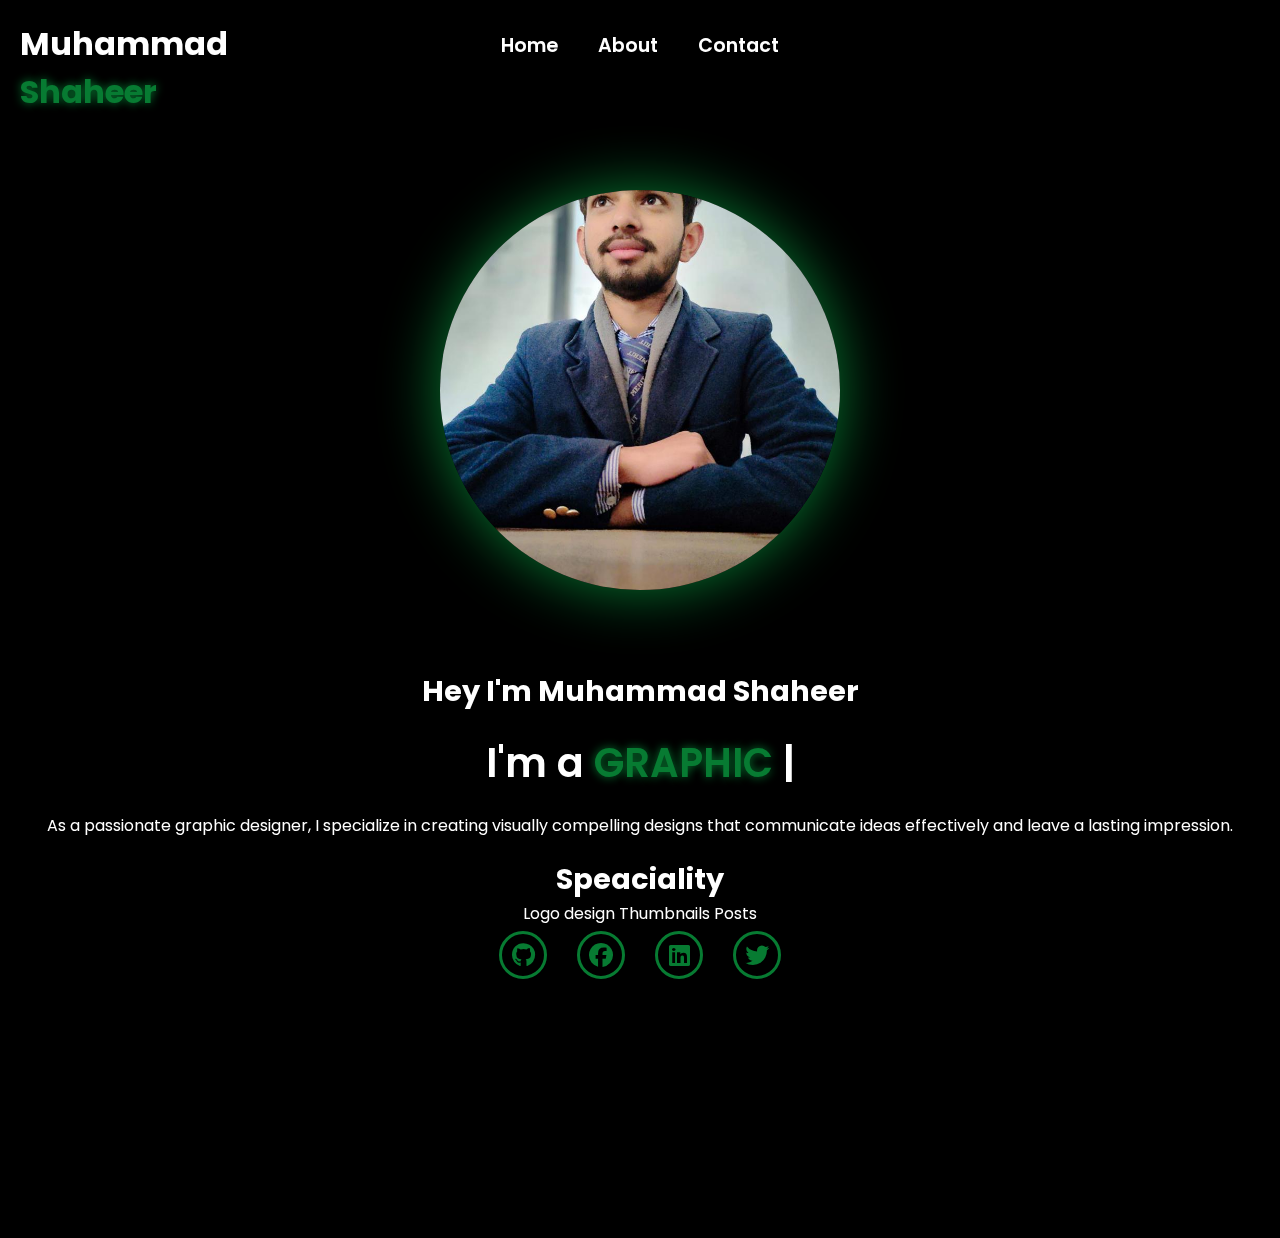
<file: index.html>
<!DOCTYPE html>
<html lang="en">
<head>
    <meta charset="UTF-8">
    <meta name="viewport" content="width=device-width, initial-scale=1.0">
    <link rel="stylesheet" href="https://cdnjs.cloudflare.com/ajax/libs/font-awesome/6.5.1/css/all.min.css">
    <link rel="stylesheet" href="https://unpkg.com/aos@next/dist/aos.css" />
    <link rel="stylesheet" href="style.css">
    <title>Muhammad Shaheer</title>
</head>
<body>
    <nav>
        <div class="nav-container">
            <div class="logo" data-aos="zoom-in" data-aos-duration="1500">
                Muhammad <br> <span>Shaheer</span>
            </div>

            <div class="links">
                <div class="link" data-aos="fade-up" data-aos-duration="1500" data-aos-delay="100"><a href="index.html">Home</a></div>
                <div class="link" data-aos="fade-up" data-aos-duration="1500" data-aos-delay="200"><a href="about.html">About</a></div>
               
                
                <div class="link" data-aos="fade-up" data-aos-duration="1500" data-aos-delay="500"><a href="contact.html">Contact</a></div>
            </div>
            <i class="fa-solid fa-bars hamburg" onclick="hamburg()"></i>
        </div>
        <div class="dropdown">
            <div class="links">
                <a href="index.html">Home</a>
                <a href="about.html">About</a>
       
           <a href="design.html">Designs</a>
           <a href="contact.html">Contact</a>
                <i class="fa-solid fa-xmark cancel" onclick="cancel()"></i>
            </div>
        </div>
    </nav>
    <section>
        <div class="main-container">
            <div class="image" data-aos="zoom-out" data-aos-duration="3000">
                <img src="main.png" alt="">
            </div>
            <div class="content">
                <h1 data-aos="fade-left" data-aos-duration="1500" data-aos-delay="700">Hey I'm Muhammad Shaheer</h1>

                <div class="typewriter" data-aos="fade-right" data-aos-duration="1500" data-aos-delay="900">I'm a <span class="typewriter-text"></span><label for="">|</label></div>
                <p data-aos="flip-down" data-aos-duration="1500" data-aos-delay="1100">As a passionate graphic designer, I specialize in creating visually compelling designs that communicate ideas effectively and leave a lasting impression. </p>
                <h1>Speaciality</h1>
                <span class="specialty">Logo design</span>
<span class="specialty">Thumbnails</span>
<span class="specialty">Posts</span>


                <div class="social-links">
                    <a href="#" data-aos="fade-up" data-aos-duration="1500" data-aos-delay="1300"><i class="fa-brands fa-github"></i></a>
                    <a href="https://www.facebook.com/shaheer1101?mibextid=ZbWKwL" data-aos="fade-up" data-aos-duration="1500" data-aos-delay="1400"><i class="fa-brands fa-facebook"></i></a>
                    <a href="#" data-aos="fade-up" data-aos-duration="1500" data-aos-delay="1500"><i class="fa-brands fa-linkedin"></i></a>
                    <a href="#" data-aos="fade-up" data-aos-duration="1500" data-aos-delay="1600"><i class="fa-brands fa-twitter"></i></a>
                </div>
                <div class="btn" data-aos="zoom-in" data-aos-duration="500" data-aos-delay="1000">
                    <button>Hire me</button>
                </div>
            </div>
        </div>
    </section>
    <script src="https://unpkg.com/aos@next/dist/aos.js"></script>
    <script>
        AOS.init({offset:0});
    </script>
    <script src="script.js"></script>
</body>
</html>
</file>
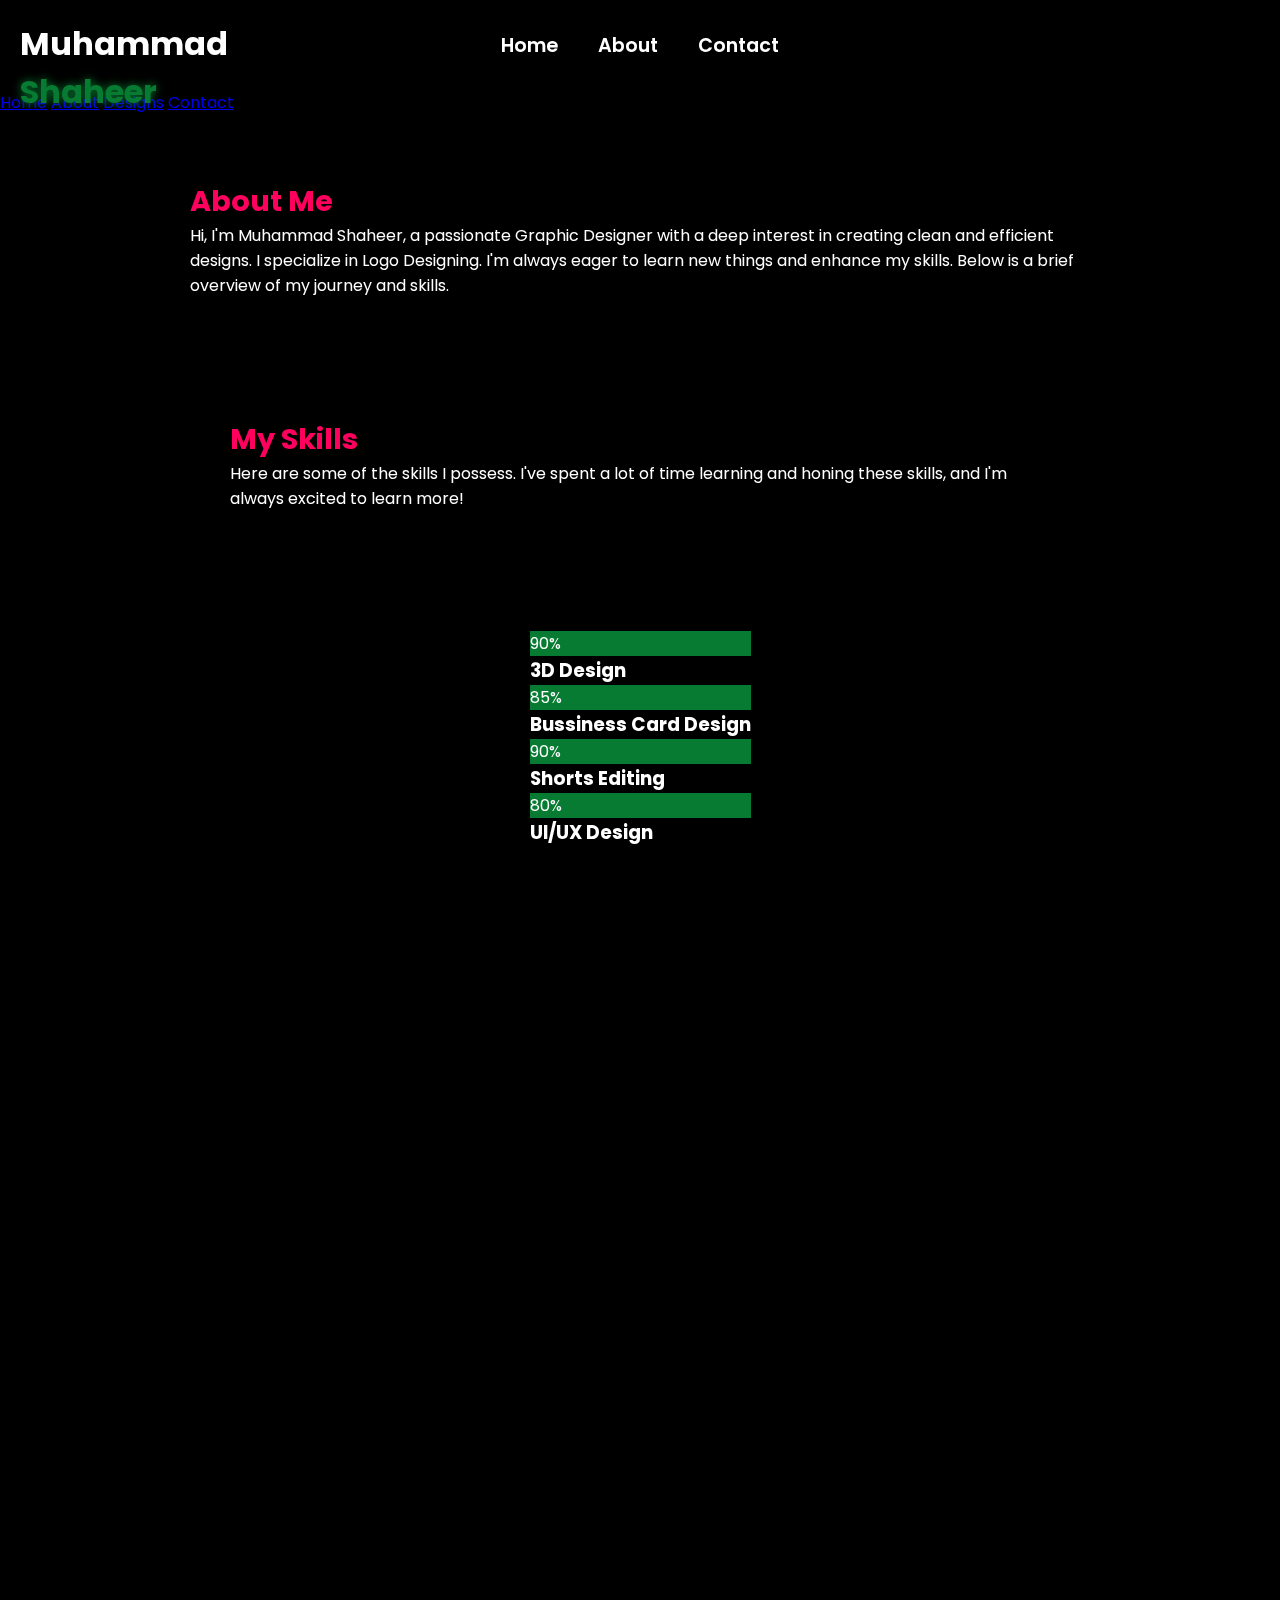
<file: about.html>
<!DOCTYPE html>
<html lang="en">
<head>
    <meta charset="UTF-8">
    <meta name="viewport" content="width=device-width, initial-scale=1.0">
    <link rel="stylesheet" href="https://cdnjs.cloudflare.com/ajax/libs/font-awesome/6.5.1/css/all.min.css">
    <link rel="stylesheet" href="https://unpkg.com/aos@next/dist/aos.css" />
    <link rel="stylesheet" href="about.css">
    <title>About - Muhammad Shaheer</title>
</head>
<body>
    <nav>
        <div class="nav-container">
            <div class="logo" id="logo" data-aos="zoom-in" data-aos-duration="1500">
                Muhammad <br> <span>Shaheer</span>
            </div>

           <div class="links">
                <div class="link" data-aos="fade-up" data-aos-duration="1500" data-aos-delay="100"><a href="index.html">Home</a></div>
                <div class="link" data-aos="fade-up" data-aos-duration="1500" data-aos-delay="200"><a href="about.html">About</a></div>
               
                
                <div class="link" data-aos="fade-up" data-aos-duration="1500" data-aos-delay="500"><a href="contact.html">Contact</a></div>
            </div>
            <i class="fa-solid fa-bars hamburg" onclick="hamburg()"></i>
        </div>
        <div class="dropdown">
            <div class="links">
                <a href="index.html">Home</a>
                <a href="about.html">About</a>
       
           <a href="design.html">Designs</a>
           <a href="contact.html">Contact</a>
                <i class="fa-solid fa-xmark cancel" onclick="cancel()"></i>
            </div>
        </div>
    </nav>

    <section>
        <div class="main-container">
            <div class="content">
                <h1 data-aos="fade-left" data-aos-duration="1500" data-aos-delay="700">About Me</h1>
                <p data-aos="flip-down" data-aos-duration="1500" data-aos-delay="1100">
                    Hi, I'm Muhammad Shaheer, a passionate Graphic Designer with a deep interest in creating clean and efficient designs. I specialize in Logo Designing. I'm always eager to learn new things and enhance my skills. Below is a brief overview of my journey and skills.
                </p>
                <!-- Skill Section Circle -->

   <section id="skills">
    <div class="main-container">
        <div class="content">
            <h1 data-aos="fade-left" data-aos-duration="1500" data-aos-delay="700">My Skills</h1>
            <p data-aos="flip-down" data-aos-duration="1500" data-aos-delay="1100">
                Here are some of the skills I possess. I've spent a lot of time learning and honing these skills, and I'm always excited to learn more!
            </p>

     <section id="skills">
    <div class="main-container">
        <div class="content">
         
            <!-- Skills Circle Progress -->
            <div class="skills-container">
                <!-- Skill 1 -->
                <div class="skill" data-aos="fade-up" data-aos-duration="1500" data-aos-delay="1300">
                    <div class="circle-container">
                        <div class="circle" data-percent="90">
                            <span class="percent">90%</span>
                        </div>
                    </div>
                    <h3>3D Design</h3>
                </div>

                <!-- Skill 2 -->
                <div class="skill" data-aos="fade-up" data-aos-duration="600" data-aos-delay="800">
                    <div class="circle-container">
                        <div class="circle" data-percent="85">
                            <span class="percent">85%</span>
                        </div>
                    </div>
                    <h3>Bussiness Card Design</h3>
                </div>

                <!-- Skill 3 -->
                <div class="skill" data-aos="fade-up" data-aos-duration="600" data-aos-delay="800">
                    <div class="circle-container">
                        <div class="circle" data-percent="75">
                            <span class="percent">90%</span>
                        </div>
                    </div>
                    <h3>Shorts Editing</h3>
                </div>

                <!-- Skill 4 -->
                <div class="skill" data-aos="fade-up" data-aos-duration="600" data-aos-delay="800">
                    <div class="circle-container">
                        <div class="circle" data-percent="80">
                            <span class="percent">80%</span>
                        </div>
                    </div>
                    <h3>UI/UX Design</h3>
                </div>
            </div>
        </div>
    </div>
</section>



              
                <h2 data-aos="fade-up" data-aos-duration="500" data-aos-delay="1000">Let's Connect</h2>
                <p data-aos="fade-up" data-aos-duration="500" data-aos-delay="1000">
                    I am always open to new opportunities and collaborations. Feel free to reach out to me via email or social media if you would like to discuss any projects or just want to say hi!
                </p>

                <div class="social-links" data-aos="fade-up" data-aos-duration="500" data-aos-delay="1500">
                    <a href="#" ><i class="fa-brands fa-github"></i></a>
                    <a href="https://www.facebook.com/shaheer1101?mibextid=ZbWKwL"><i class="fa-brands fa-facebook"></i></a>
                    <a href="#" ><i class="fa-brands fa-linkedin"></i></a>
                    <a href="#" ><i class="fa-brands fa-twitter"></i></a>
                </div>
            </div>
        </div>
    </section>

    <script src="https://unpkg.com/aos@next/dist/aos.js"></script>
    <script>
      AOS.init({offset:0});

      // Logo disappears when scrolling
      window.onscroll = function() {
          const logo = document.getElementById('logo');
          if (document.body.scrollTop > 100 || document.documentElement.scrollTop > 100) {
              logo.style.display = 'none';
          } else {
              logo.style.display = 'block';
          }
      }

      // Toggle Hamburger menu
      function hamburg() {
          const navbar = document.querySelector(".dropdown");
          navbar.style.transform = "translateY(0)";
      }

      function cancel() {
          const navbar = document.querySelector(".dropdown");
          navbar.style.transform = "translateY(-500px)";
      }
    </script>
    <script src="about.js"></script>
</body>
</html>
</file>
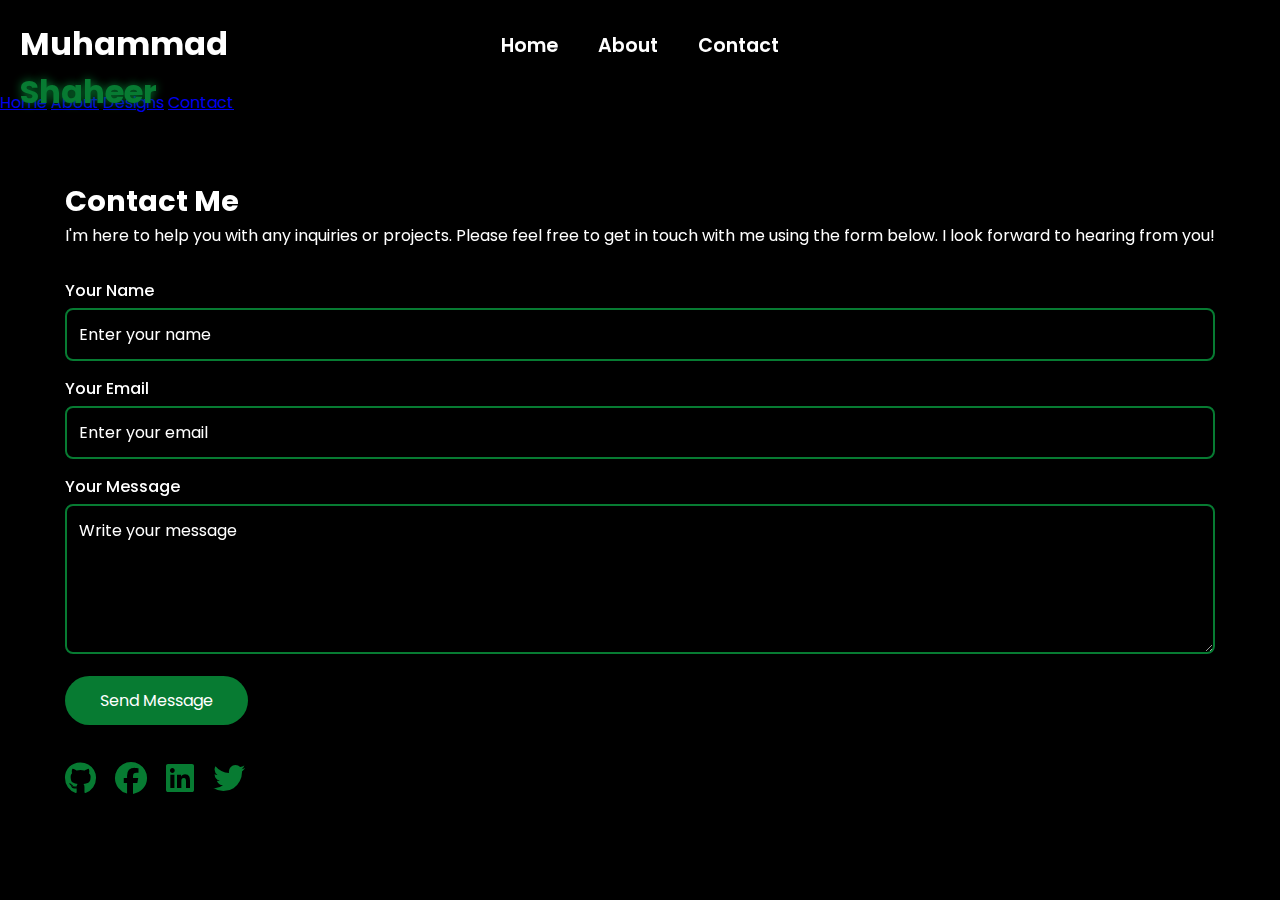
<file: contact.html>
<!DOCTYPE html>
<html lang="en">
<head>
    <meta charset="UTF-8">
    <meta name="viewport" content="width=device-width, initial-scale=1.0">
    <link rel="stylesheet" href="https://cdnjs.cloudflare.com/ajax/libs/font-awesome/6.5.1/css/all.min.css">
    <link rel="stylesheet" href="https://unpkg.com/aos@next/dist/aos.css" />
    <link rel="stylesheet" href="contact.css">
    <title>Contact - Muhammad Shaheer</title>
</head>
<body>
    <nav>
        <div class="nav-container">
            <div class="logo" id="logo" data-aos="zoom-in" data-aos-duration="1500">
                Muhammad <br> <span>Shaheer</span>
            </div>

           <div class="links">
                <div class="link" data-aos="fade-up" data-aos-duration="1500" data-aos-delay="100"><a href="index.html">Home</a></div>
                <div class="link" data-aos="fade-up" data-aos-duration="1500" data-aos-delay="200"><a href="about.html">About</a></div>
               
                
                <div class="link" data-aos="fade-up" data-aos-duration="1500" data-aos-delay="500"><a href="contact.html">Contact</a></div>
            </div>
            <i class="fa-solid fa-bars hamburg" onclick="hamburg()"></i>
        </div>
        <div class="dropdown">
            <div class="links">
                <a href="index.html">Home</a>
                <a href="about.html">About</a>
       
           <a href="design.html">Designs</a>
           <a href="contact.html">Contact</a>
                <i class="fa-solid fa-xmark cancel" onclick="cancel()"></i>
            </div>
        </div>
    </nav>

    <section>
        <div class="main-container">
            <div class="content">
                <h1 data-aos="fade-left" data-aos-duration="1500" data-aos-delay="700">Contact Me</h1>
                <p data-aos="flip-down" data-aos-duration="1500" data-aos-delay="1100">
                    I'm here to help you with any inquiries or projects. Please feel free to get in touch with me using the form below. I look forward to hearing from you!
                </p>

                <!-- Contact Form -->
                <form action="#" method="post" data-aos="fade-up" data-aos-duration="1500" data-aos-delay="1300">
                    <div class="input-group">
                        <label for="name">Your Name</label>
                        <input type="text" id="name" name="name" placeholder="Enter your name" required>
                    </div>
                    <div class="input-group">
                        <label for="email">Your Email</label>
                        <input type="email" id="email" name="email" placeholder="Enter your email" required>
                    </div>
                    <div class="input-group">
                        <label for="message">Your Message</label>
                        <textarea id="message" name="message" placeholder="Write your message" required></textarea>
                    </div>
                    <div class="btn">
                        <button type="submit">Send Message</button>
                    </div>
                </form>

                <!-- Social Links -->
                <div class="social-links" data-aos="fade-up" data-aos-duration="1500" data-aos-delay="1500">
                    <a href="#" ><i class="fa-brands fa-github"></i></a>
                    <a href="https://www.facebook.com/shaheer1101?mibextid=ZbWKwL"><i class="fa-brands fa-facebook"></i></a>
                    <a href="#" ><i class="fa-brands fa-linkedin"></i></a>
                    <a href="#" ><i class="fa-brands fa-twitter"></i></a>
                </div>
            </div>
        </div>
    </section>

    <script src="https://unpkg.com/aos@next/dist/aos.js"></script>
    <script>
      AOS.init({offset:0});

      // Logo disappears when scrolling
      window.onscroll = function() {
          const logo = document.getElementById('logo');
          if (document.body.scrollTop > 100 || document.documentElement.scrollTop > 100) {
              logo.style.display = 'none';
          } else {
              logo.style.display = 'block';
          }
      }

      // Toggle Hamburger menu
      function hamburg() {
          const navbar = document.querySelector(".dropdown");
          navbar.style.transform = "translateY(0)";
      }

      function cancel() {
          const navbar = document.querySelector(".dropdown");
          navbar.style.transform = "translateY(-500px)";
      }
    </script>
</body>
</html>
</file>
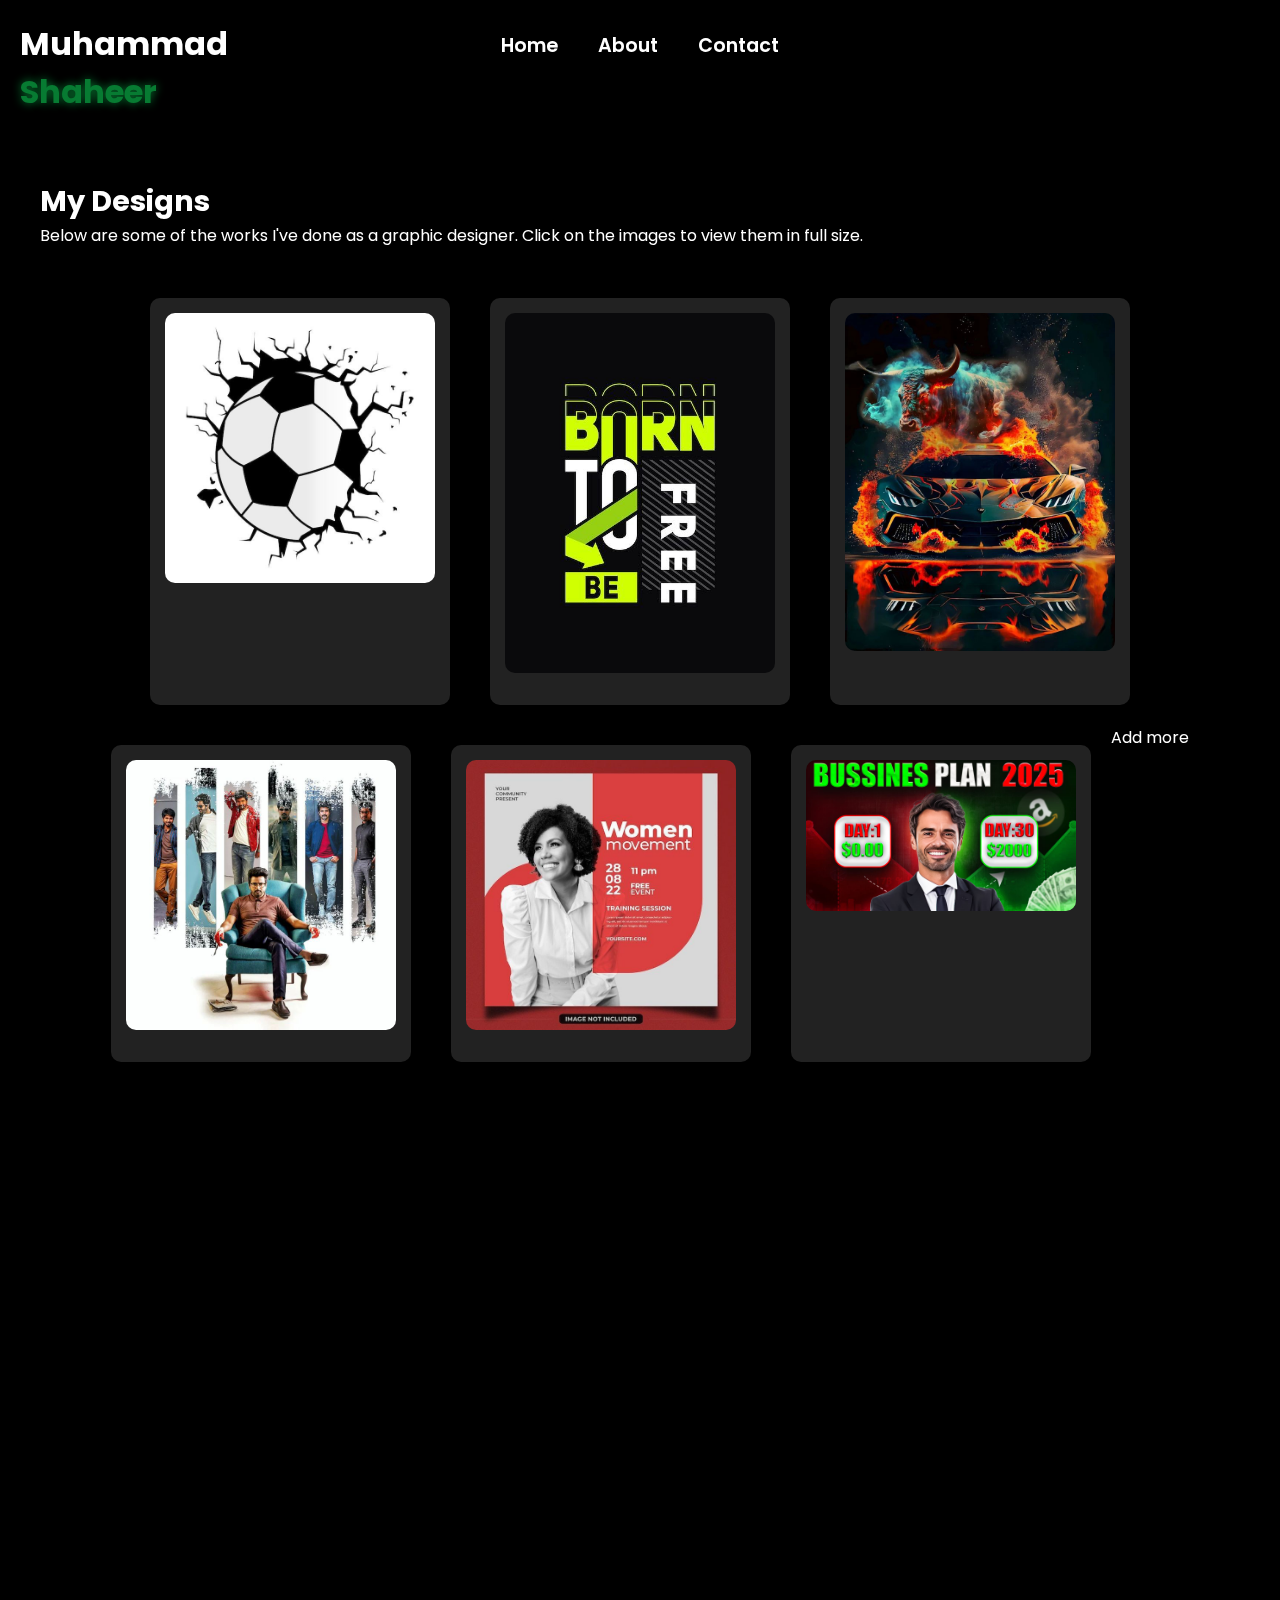
<file: design.html>
<!DOCTYPE html>
<html lang="en">
<head>
    <meta charset="UTF-8">
    <meta name="viewport" content="width=device-width, initial-scale=1.0">
    <link rel="stylesheet" href="https://cdnjs.cloudflare.com/ajax/libs/font-awesome/6.5.1/css/all.min.css">
    <link rel="stylesheet" href="https://unpkg.com/aos@next/dist/aos.css" />
    <link rel="stylesheet" href="design.css">
    <title>Designs - Muhammad Shaheer</title>
</head>
<body>
    <nav>
        <div class="nav-container">
            <div class="logo" id="logo" data-aos="zoom-in" data-aos-duration="1500">
                Muhammad <br> <span>Shaheer</span>
            </div>
           <div class="links">
                <div class="link" data-aos="fade-up" data-aos-duration="1500" data-aos-delay="100"><a href="index.html">Home</a></div>
                <div class="link" data-aos="fade-up" data-aos-duration="1500" data-aos-delay="200"><a href="about.html">About</a></div>
               
                
                <div class="link" data-aos="fade-up" data-aos-duration="1500" data-aos-delay="500"><a href="contact.html">Contact</a></div>
            </div>
            <i class="fa-solid fa-bars hamburg" onclick="hamburg()"></i>
        </div>
        <div class="dropdown">
            <div class="links">
                <a href="index.html">Home</a>
                <a href="about.html">About</a>
       
           <a href="design.html">Designs</a>
           <a href="contact.html">Contact</a>
                <i class="fa-solid fa-xmark cancel" onclick="cancel()"></i>
            </div>
        </div>
    </nav>

    <section>
        <div class="main-container">
            <div class="content">
                <h1 data-aos="fade-left" data-aos-duration="1500" data-aos-delay="700">My Designs</h1>
                <p data-aos="flip-down" data-aos-duration="1500" data-aos-delay="1100">
                    Below are some of the works I've done as a graphic designer. Click on the images to view them in full size.
                </p>

                <!-- Gallery Section -->
                <div class="gallery">
                    <div class="gallery-item" data-aos="fade-up" data-aos-duration="1500" data-aos-delay="1200">
                        <img src="1.jpg" alt="Design 1">
                        <h3></h3>
                    </div>
                    <div class="gallery-item" data-aos="fade-up" data-aos-duration="1500" data-aos-delay="1300">
                        <img src="2.jpg" alt="Design 2">
                        <h3></h3>
                    </div>
                    <div class="gallery-item" data-aos="fade-up" data-aos-duration="1500" data-aos-delay="1400">
                        <img src="3.jpg" alt="Design 3">
                        <h3></h3>
                    </div>
                      <div class="gallery-item" data-aos="fade-up" data-aos-duration="1500" data-aos-delay="1400">
                        <img src="4.jpg" alt="Design 3">
                        <h3></h3>
                    </div>
                      <div class="gallery-item" data-aos="fade-up" data-aos-duration="1500" data-aos-delay="1400">
                        <img src="5.jpg" alt="Design 3">
                        <h3></h3>
                    </div>
                    <div class="gallery-item" data-aos="fade-up" data-aos-duration="1500" data-aos-delay="1400">
                        <img src="6.jpg" alt="Design 3">
                        <h3></h3>
                    </div>
                    
                     Add more<div class="gallery-item" data-aos="fade-up" data-aos-duration="1500" data-aos-delay="1400">
                        <img src="7.jpg" alt="Design 3">
                        <h3></h3>
                </div>
                    <div class="gallery-item" data-aos="fade-up" data-aos-duration="1500" data-aos-delay="1400">
                        <img src="8.jpg" alt="Design 3">
                        <h3></h3>
                    </div>
                    <div class="gallery-item" data-aos="fade-up" data-aos-duration="1500" data-aos-delay="1400">
                        <img src="9.jpg" alt="Design 3">
                        <h3></h3>
                    </div>
                    <div class="gallery-item" data-aos="fade-up" data-aos-duration="1500" data-aos-delay="1400">
                        <img src="10.jpg" alt="Design 3">
                        <h3></h3>
                    </div>
                </div>

            </div>
        </div>
    </section>

    <script src="https://unpkg.com/aos@next/dist/aos.js"></script>
    <script>
        AOS.init({offset:0});

        // Toggle Hamburger menu
        function hamburg() {
            const navbar = document.querySelector(".dropdown");
            navbar.style.transform = "translateY(0)";
        }

        function cancel() {
            const navbar = document.querySelector(".dropdown");
            navbar.style.transform = "translateY(-500px)";
        }
        
        <!-- logo dissapper -->
        window.onscroll = function() {
    const navbar = document.querySelector('nav');
    const logo = document.querySelector('.logo');
    
    if (window.scrollY > 50) { // When scrolled more than 50px
        navbar.classList.add('scrolled'); // Add class to make the logo disappear
        logo.style.opacity = '0'; // Optional: Hide the logo when scrolling
    } else {
        navbar.classList.remove('scrolled'); // Remove class to restore the logo
        logo.style.opacity = '1'; // Restore logo visibility
    }
};

       </script>
</body>
</html>
</file>
<file: about.css>
/* Import font */
@import url('https://fonts.googleapis.com/css2?family=Poppins:wght@100;200;300;400;500;600&display=swap');

* {
    padding: 0;
    margin: 0;
    font-family: 'Poppins', sans-serif;
    box-sizing: border-box;
}

body {
    width: 100%;
    min-height: 100vh;
    overflow-x: hidden;
    background-color: black;
}

/* Navigation Bar */
nav {
    width: 100%;
    height: 10vh;
    position: sticky;
    top: 0;
    background-color: transparent;
    z-index: 10;
}

.nav-container {
    display: flex;
    justify-content: space-around;
    align-items: center;
    height: 100%;
}

.logo {
    color: white;
    font-size: 2rem;
    font-weight: bold;
    position: absolute;
    top: 20px;
    left: 20px;
}

.logo span {
    color: #077b32;
    text-shadow: 0 0 10px #077b32;
}

.hamburg,
.cancel {
    cursor: pointer;
    position: absolute;
    right: 15px;
    top: 10px;
    color: white;
    display: none;
    font-size: clamp(2.5rem, 0.5rem + 5vw, 3rem);
}

.nav-container .links {
    display: flex;
}

.nav-container .links a {
    position: relative;
    font-size: 1.2rem;
    color: white;
    margin: 0 20px;
    text-decoration: none;
    font-weight: 550;
    transition: 0.3s linear;
}

.nav-container .links a::before {
    position: absolute;
    content: "";
    bottom: -3px;
    left: 0;
    width: 0%;
    height: 3px;
    background-color: #077b32;
    transition: 0.2s linear;
}

.nav-container .links a:hover::before {
    width: 100%;
}

.nav-container .links a:hover {
    color: #077b32;
}

/* About Section */
section {
    width: 100%;
    min-height: 90vh;
    padding: 20px 0;
}

.main-container {
    display: flex;
    flex-wrap: wrap;
    justify-content: center;
    align-items: center;
    padding: 20px;
    margin-top: 30px;
}

.main-container .content {
    color: white;
    text-align: left;
    margin: 20px;
    max-width: 900px;
}

.content h1 {
    font-size: clamp(1rem, 1rem + 5vw, 1.8rem);
    color: #ff005e;
}

.content h1 span {
    color: #077b32;
    text-shadow: 0 0 10px #077b32;
}

.content p {
    font-size: 1rem;
    margin-bottom: 30px;
    color: #fff;
}

.content h2 {
    font-size: 1.5rem;
    margin-top: 30px;
    color: #ff005e;
    text-decoration: underline;
}

ul {
    color: red;
    margin-top: 20px;
}

ul li {
    font-size: 1rem;
    margin-bottom: 10px;
}

/* Social Links */
.social-links {
    margin-top: 30px;
}

.social-links a {
    color: #077b32;
    margin-right: 15px;
    font-size: 2rem;
    transition: 0.3s ease;
}

.social-links a:hover {
    color: white;
}

/* Media Queries */
@media (max-width: 768px) {
    .nav-container {
        display: flex;
        justify-content: space-between;
        align-items: center;
    }

    .logo {
        font-size: 1.5rem;
    }

    .hamburg {
        display: block;
    }

    .nav-container .links {
        display: none;
        position: absolute;
        top: 10vh;
        right: 0;
        background-color: black;
        width: 200px;
        flex-direction: column;
        padding: 20px;
        box-shadow: -2px 2px 5px rgba(0, 0, 0, 0.7);
    }

    .nav-container .links a {
        padding: 15px;
        text-align: center;
        border-bottom: 1px solid #077b32;
    }

    .nav-container .links a:last-child {
        border-bottom: none;
    }

 .dropdown {
    z-index: 100;
    position: absolute;
    top: 0;
    transform: translateY(-500px);
    width: 100%;
    height: auto;
    backdrop-filter: blur(4px) brightness(40%);
    box-shadow: 0 0 20px black;
    transition: 0.2s linear;
}

.dropdown .links a {
    display: flex;
    color: white;
    text-decoration: none;
    justify-content: center;
    padding: 15px 0;
    align-items: center;
    transition: 0.2s linear;
}

.dropdown .links a:hover {
    background-color: #077b32;
}
/* Skills Section */


/* Skills Section */
#skills {
    width: 100%;
    min-height: 60vh;
    padding: 20px 0;
    background-color: #111;
    color: red;
}

.skills-container {
    display: flex;
    justify-content: space-around;
    flex-wrap: wrap;
    gap: 30px;
    margin-top: 50px;
}

.skill {
    text-align: center;
    width: 180px;
    color: Blue;
}

.skill h3 {
    margin-top: 15px;
    font-size: 1.2rem;
    color: #26ff00; /* Goldish color for skill names */
    font-weight: 600;
    text-transform: capitalize;
    text-shadow: 0 0 10px rgba(255, 255, 255, 0.7), 0 0 20px rgba(255, 255, 255, 0.5), 0 0 30px rgba(255, 255, 255, 0.3); /* Blurry glowing outline */
}

/* Circle Container */
.circle-container {
    position: relative;
    width: 150px;
    height: 150px;
    border-radius: 50%;
    background-color: #333;
    display: flex;
    justify-content: center;
    align-items: center;
    overflow: hidden;
    margin: 0 auto;
}

.circle {
    position: absolute;
    width: 100%;
    height: 100%;
    border-radius: 50%;
    background: conic-gradient(#077b32 0%, transparent 0);
    display: flex;
    justify-content: center;
    align-items: center;
    transition: background 1s ease;
    transform: rotate(-0deg); /* Start from top of circle */
}

/* Initial State */
.circle .percent {
    position: absolute;
    color: white;
    font-size: 1.2rem;
    font-weight: 600;
}

/* Animating Circle Fill (Circle starts at 0%) */
@keyframes fillCircle {
    0% {
        background: conic-gradient(#077b32 0%, transparent 0);
    }
    100% {
        background: conic-gradient(#077b32 calc(var(--percent) * 100%), transparent 0);
    }
}

.circle[data-animate="true"] {
    animation: fillCircle 2s forwards;
}

/* Set the percentage dynamically */
.circle[data-percent="90"] {
    --percent: 0.9;
}

.circle[data-percent="85"] {
    --percent: 0.85;
}

.circle[data-percent="75"] {
    --percent: 0.75;
}

.circle[data-percent="80"] {
    --percent: 0.8;
}

/* Media Queries */
@media (max-width: 768px) {
    .skills-container {
        flex-direction: column;
        align-items: center;
    }

    .skill {
        margin-bottom: 30px;
    }
}
</file>
<file: contact.css>
/* Import font */
@import url('https://fonts.googleapis.com/css2?family=Poppins:wght@100;200;300;400;500;600&display=swap');

* {
    padding: 0;
    margin: 0;
    font-family: 'Poppins', sans-serif;
    box-sizing: border-box;
}

body {
    width: 100%;
    min-height: 100vh;
    overflow-x: hidden;
    background-color: black;
}

/* Navigation Bar */
nav {
    width: 100%;
    height: 10vh;
    position: sticky;
    top: 0;
    background-color: transparent;
    z-index: 10;
}

.nav-container {
    display: flex;
    justify-content: space-around;
    align-items: center;
    height: 100%;
}

.logo {
    color: white;
    font-size: 2rem;
    font-weight: bold;
    position: absolute;
    top: 20px;
    left: 20px;
}

.logo span {
    color: #077b32;
    text-shadow: 0 0 10px #077b32;
}

.hamburg,
.cancel {
    cursor: pointer;
    position: absolute;
    right: 15px;
    top: 10px;
    color: white;
    display: none;
    font-size: clamp(2.5rem, 0.5rem + 5vw, 3rem);
}

.nav-container .links {
    display: flex;
}

.nav-container .links a {
    position: relative;
    font-size: 1.2rem;
    color: white;
    margin: 0 20px;
    text-decoration: none;
    font-weight: 550;
    transition: 0.3s linear;
}

.nav-container .links a::before {
    position: absolute;
    content: "";
    bottom: -3px;
    left: 0;
    width: 0%;
    height: 3px;
    background-color: #077b32;
    transition: 0.2s linear;
}

.nav-container .links a:hover::before {
    width: 100%;
}

.nav-container .links a:hover {
    color: #077b32;
}

/* Content Section */
section {
    width: 100%;
    min-height: 90vh;
    padding: 20px 0;
}

.main-container {
    display: flex;
    flex-wrap: wrap;
    justify-content: center;
    align-items: center;
    padding: 20px;
    margin-top: 30px;
}

.main-container .content {
    color: white;
    text-align: left;
    margin: 20px;
}

.content h1 {
    font-size: clamp(1rem, 1rem + 5vw, 1.8rem);
}

.content h1 span {
    color: #077b32;
    text-shadow: 0 0 10px #077b32;
}

.content p {
    font-size: 1rem;
    margin-bottom: 30px;
    color: #fff;
}

.input-group {
    margin-bottom: 15px;
}

.input-group label {
    color: white;
    font-weight: 500;
    display: block;
    margin-bottom: 5px;
}

.input-group input,
.input-group textarea {
    width: 100%;
    padding: 12px;
    background-color: transparent;
    border: 2px solid #077b32;
    border-radius: 8px;
    color: white;
    font-size: 1rem;
}

.input-group input::placeholder,
.input-group textarea::placeholder {
    color: white;
}

.input-group textarea {
    resize: vertical;
    height: 150px;
}

.btn button {
    padding: 12px 35px;
    background-color: #077b32;
    color: white;
    font-size: 1rem;
    border: none;
    border-radius: 30px;
    cursor: pointer;
    transition: 0.3s ease;
}

.btn button:hover {
    background-color: white;
    color: #077b32;
    /* Button Style */
.btn button {
    padding: 12px 35px;
    background-color: #077b32;
    color: white;
    font-size: 1rem;
    border: 2px solid #077b32; /* Adding border to match button color */
    border-radius: 30px;
    cursor: pointer;
    transition: all 0.3s ease; /* Smooth transition */
    box-shadow: 0 4px 10px rgba(0, 0, 0, 0.2); /* Subtle shadow for depth */
}

.btn button:hover {
    background-color: white;
    color: #077b32;
    border-color: #077b32; /* Ensure border matches the hover color */
    transform: scale(1.05); /* Slight zoom-in effect */
    box-shadow: 0 6px 15px rgba(0, 0, 0, 0.3); /* Stronger shadow on hover */
}

}

.social-links {
    margin-top: 30px;
}

.social-links a {
    color: #077b32;
    margin-right: 15px;
    font-size: 2rem;
    transition: 0.3s ease;
}

.social-links a:hover {
    color: white;
}

/* Media Queries */
@media (max-width: 768px) {
    .
/* Navigation Bar */
nav {
    width: 100%;
    height: 10vh;
    position: sticky;
    top: 0;
    background-color: black;
    z-index: 10;
}

.nav-container {
    display: flex;
    justify-content: space-between;
    align-items: center;
    height: 100%;
    padding: 0 20px;
}

.logo {
    color: white;
    font-size: 2rem;
    font-weight: bold;
    position: absolute;
    top: 20px;
    left: 20px;
}

.logo span {
    color: #077b32;
    text-shadow: 0 0 10px #077b32;
}

.hamburg,
.cancel {
    cursor: pointer;
    position: absolute;
    right: 15px;
    top: 10px;
    color: white;
    display: none;
    font-size: clamp(2.5rem, 0.5rem + 5vw, 3rem);
}

/* Navigation links */
.nav-container .links {
    display: flex;
    align-items: right;
}

.nav-container .links .link {
    margin: 0 15px;
}

.nav-container .links a {
    font-size: 1.1rem;
    color: white;
    text-decoration: none;
    font-weight: 550;
    padding: 10px 15px;
    transition: all 0.3s ease;
    position: relative;
}

.nav-container .links a::before {
    content: "";
    position: absolute;
    bottom: -3px;
    left: 0;
    width: 0;
    height: 3px;
    background-color: #077b32;
    transition: width 0.3s ease;
}

.nav-container .links a:hover::before {
    width: 100%;
}

.nav-container .links a:hover {
    color: #077b32;
}

.nav-container .links a.active {
    color: #077b32;
    font-weight: bold;
}

/* Hamburg menu */
@media (max-width: 768px) {
    .hamburg {
        display: block;
    }

    .nav-container .links {
        display: none;
        position: absolute;
        top: 10vh;
        right: 0;
        background-color: black;
        width: 200px;
        flex-direction: column;
        padding: 20px;
        box-shadow: -2px 2px 5px rgba(0, 0, 0, 0.7);
    }

    .nav-container .links a {
        padding: 15px;
        text-align: center;
        border-bottom: 1px solid #077b32;
    }

    .nav-container .links a:last-child {
        border-bottom: none;
    }

  

.dropdown {
    z-index: 100;
    position: absolute;
    top: 0;
    transform: translateY(-500px);
    width: 100%;
    height: auto;
    backdrop-filter: blur(4px) brightness(40%);
    box-shadow: 0 0 20px black;
    transition: 0.2s linear;
}

.dropdown .links a {
    display: flex;
    color: white;
    text-decoration: none;
    justify-content: center;
    padding: 15px 0;
    align-items: center;
    transition: 0.2s linear;
}

.dropdown .links a:hover {
    background-color: #077b32;
}
</file>
<file: design.css>
/* Import font */
@import url('https://fonts.googleapis.com/css2?family=Poppins:wght@100;200;300;400;500;600&display=swap');

* {
    padding: 0;
    margin: 0;
    font-family: 'Poppins', sans-serif;
    box-sizing: border-box;
}

body {
    width: 100%;
    min-height: 100vh;
    overflow-x: hidden;
    background-color: black;
}

/* Navigation Bar */
nav {
    width: 100%;
    height: 10vh;
    position: sticky;
    top: 0;
    background-color: transparent;
    z-index: 10;
}

.nav-container {
    display: flex;
    justify-content: space-around;
    align-items: center;
    height: 100%;
}

.logo {
    color: white;
    font-size: 2rem;
    font-weight: bold;
    position: absolute;
    top: 20px;
    left: 20px;
}

.logo span {
    color: #077b32;
    text-shadow: 0 0 10px #077b32;
}

.hamburg,
.cancel {
    cursor: pointer;
    position: absolute;
    right: 15px;
    top: 10px;
    color: white;
    display: none;
    font-size: clamp(2.5rem, 0.5rem + 5vw, 3rem);
}

.nav-container .links {
    display: flex;
}

.nav-container .links a {
    position: relative;
    font-size: 1.2rem;
    color: white;
    margin: 0 20px;
    text-decoration: none;
    font-weight: 550;
    transition: 0.3s linear;
}

.nav-container .links a::before {
    position: absolute;
    content: "";
    bottom: -3px;
    left: 0;
    width: 0%;
    height: 3px;
    background-color: #077b32;
    transition: 0.2s linear;
}

.nav-container .links a:hover::before {
    width: 100%;
}

.nav-container .links a:hover {
    color: #077b32;
} 
.dropdown {
    z-index: 100;
    position: absolute;
    top: 0;
    transform: translateY(-500px);
    width: 100%;
    height: auto;
    backdrop-filter: blur(4px) brightness(40%);
    box-shadow: 0 0 20px black;
    transition: 0.2s linear;
}

.dropdown .links a {
    display: flex;
    color: white;
    text-decoration: none;
    justify-content: center;
    padding: 15px 0;
    align-items: center;
    transition: 0.2s linear;
}

.dropdown .links a:hover {
    background-color: #077b32;
}

/* Content Section */
section {
    width: 100%;
    min-height: 90vh;
    padding: 20px 0;
}

.main-container {
    display: flex;
    flex-wrap: wrap;
    justify-content: center;
    align-items: center;
    padding: 20px;
    margin-top: 30px;
}

.main-container .content {
    color: white;
    text-align: left;
    margin: 20px;
}

.content h1 {
    font-size: clamp(1rem, 1rem + 5vw, 1.8rem);
}

.content h1 span {
    color: #077b32;
    text-shadow: 0 0 10px #077b32;
}

.content p {
    font-size: 1rem;
    margin-bottom: 30px;
    color: #fff;
}

/* Gallery Section */
.gallery {
    display: flex;
    flex-wrap: wrap;
    justify-content: center;
    margin-top: 30px;
}

.gallery-item {
    position: relative;
    width: 300px;
    margin: 20px;
    text-align: center;
    background-color: #222;
    padding: 15px;
    border-radius: 10px;
    box-shadow: 0 4px 15px rgba(0, 0, 0, 0.2);
    transition: all 0.3s ease;
}

.gallery-item img {
    width: 100%;
    height: auto;
    border-radius: 10px;
    transition: transform 0.3s ease;
}

.gallery-item h3 {
    margin-top: 10px;
    color: #fff;
    font-size: 1.1rem;
    font-weight: 600;
    text-transform: capitalize;
}

/* Hover effects */
.gallery-item:hover {
    box-shadow: 0 10px 25px rgba(0, 0, 0, 0.3);
    transform: scale(1.05);
}

.gallery-item:hover img {
    transform: scale(1.1);
}

/* Media Queries */
@media (max-width: 768px) {
    .gallery-item {
        width: 100%;
        margin: 10px;
    }

    .gallery-item img {
        width: 100%;
        height: auto;
    }

    .nav-container {
        justify-content: space-between;
    }

    .hamburg {
        display: block;
    }

    .nav-container .links {
        display: none;
        position: absolute;
        top: 10vh;
        right:
</file>
<file: style.css>
@import url('https://fonts.googleapis.com/css2?family=Poppins:wght@100;200;300;400;500;600&display=swap');
/* General Reset */
* {
    padding: 0;
    margin: 0;
    font-family: 'Poppins', sans-serif;
    box-sizing: border-box;
}

/* Body Styling */
body {
    width: 100%;
    min-height: 100vh; /* Use min-height to allow content to grow */
    overflow-x: hidden; /* Prevent horizontal scrolling */
    background-color: black;
}

/* Navigation Styling */
nav {
    width: 100%;
    height: 10vh;
    position: sticky;
    top: 0; /* Ensure nav stays at the top while scrolling */
    background-color: transparent; /* Optional: Add a semi-transparent background */
    z-index: 10; /* Ensure nav stays on top */
    transition: 0.3s ease;
}

nav.scrolled .logo {
    opacity: 0; /* Makes the logo disappear when scrolling */
    transition: opacity 0.3s ease;
}

.nav-container {
    display: flex;
    justify-content: space-around;
    align-items: center;
    height: 100%;
    position: relative;
    padding: 0 30px;
}

.logo {
    color: white;
    font-size: 2rem;
    font-weight: bold;
    position: absolute;
    top: 20px; /* Adjust this value to fine-tune the distance from the top */
    left: 20px; /* Adjust this value to fine-tune the distance from the left */
}

.logo span {
    color: #077b32;
    text-shadow: 0 0 10px #077b32;
}

.hamburg,
.cancel {
    cursor: pointer;
    position: absolute;
    right: 15px;
    top: 10px;
    color: white;
    display: none;
    font-size: clamp(2.5rem, 0.5rem + 5vw, 3rem);
}

.nav-container .links {
    display: flex;
}

.nav-container .links a {
    position: relative;
    font-size: 1.2rem;
    color: white;
    margin: 0 20px;
    text-decoration: none;
    font-weight: 550;
    transition: 0.3s linear;
}

.nav-container .links a::before {
    position: absolute;
    content: "";
    bottom: -3px;
    left: 0;
    width: 0%;
    height: 3px;
    background-color: #077b32;
    transition: 0.2s linear;
}

.nav-container .links a:hover::before {
    width: 100%;
}

.nav-container .links a:hover {
    color: #077b32;
}

/* Dropdown Menu */
.dropdown {
    z-index: 100;
    position: absolute;
    top: 0;
    transform: translateY(-500px);
    width: 100%;
    height: auto;
    backdrop-filter: blur(4px) brightness(40%);
    box-shadow: 0 0 20px black;
    transition: 0.2s linear;
}

.dropdown .links a {
    display: flex;
    color: white;
    text-decoration: none;
    justify-content: center;
    padding: 15px 0;
    align-items: center;
    transition: 0.2s linear;
}

.dropdown .links a:hover {
    background-color: #077b32;
}

/* Section Styling */
section {
    width: 100%;
    min-height: 90vh; /* Allow content height to grow */
    padding: 20px 0; /* Add spacing */
}

.main-container {
    display: flex;
    flex-wrap: wrap; /* Ensure content adjusts for smaller screens */
    justify-content: center;
    align-items: center;
    padding: 20px;
}

.main-container .image {
    width: 400px;
    height: 400px;
    border-radius: 200%;
    overflow: hidden;
    box-shadow: 0 0 60px #077b32;
    margin: 60px;
}

.main-container .image img {
    width: 100%;
    height: 100%;
    object-fit: cover; /* Ensure image fills the container */
}

.main-container .content {
    color: white;
    text-align: Center; /* Center content for smaller screens */
    margin: 20px;
}

.content h1 {
    font-size: clamp(1rem, 1rem + 5vw, 1.8rem);
}

.content h1 span {
    color: #077b32;
    text-shadow: 0 0 10px #077b32;
}

.content .typewriter {
    font-size: clamp(1rem, 1rem + 5vw, 2.5rem);
    font-weight: 600;
    margin: 20px 0;
}

.content .typewriter-text {
    color: #077b32;
    text-shadow: 0 0 10px #077b32;
}

.content p {
    font-size: clamp(0.4rem, 0.2rem + 9vw, 1rem);
    margin: 20px 0;
}

/* Social Links Styling */
.social-links {
    display: flex;
    justify-content: center;
    flex-wrap: wrap;
}

.social-links a {
    margin: 5px 15px;
    text-decoration: none;
}

.social-links i {
    display: inline-flex;
    justify-content: center;
    align-items: center;
    width: 3rem;
    height: 3rem;
    background-color: transparent;
    border: 0.2rem solid #077b32;
    border-radius: 50%;
    color: #077b32;
    font-size: 1.5rem;
    transition: 0.2s linear;
}

.social-links i:hover {
    scale: 1.3;
    color: black;
    background-color: #077b32;
    filter: drop-shadow(0 0 10px #077b32);
}

/* Button Styling */
.content .btn {
    display: flex;
    justify-content: center;
    align-items: center;
    width: 100%; /* Ensure it's taking the full width for proper centering */
    margin-top: 40px; /* Adjust top margin for better spacing */
}

.content button {
    width: 50%; /* Adjust width to ensure button is centered */
    height: 6vh;
    margin: 50px auto; /* Center the button */
    background-color: #077b32;
    color: white;
    border: none;
    outline: none;
    font-size: 120%;
    font-weight: 700;
    border-radius: 5px;
    transition: 0.2s linear;
}

.content button:hover {
    scale: 1.1;
    color: #077b32;
    border: 2px solid #077b32;
    background-color: transparent;
    box-shadow: 0 0 40px #077b32;
}

/* Media Queries for Responsiveness */
@media (max-width: 884px) {
    .nav-container .links {
        display: none;
    }

    .hamburg,
    .cancel {
        display: block;
    }

    .main-container .image {
        width: 400px;
        height: 300px;
    }

    .social-links i {
        width: 2.5rem;
        height: 2.5rem;
        font-size: 1.2rem;
    }
}

@media (max-width: 440px) {
    .content {
        width: 90%;
    }

    .content button {
        width: 80%;
        text-align: center;
    }
}
</file>
